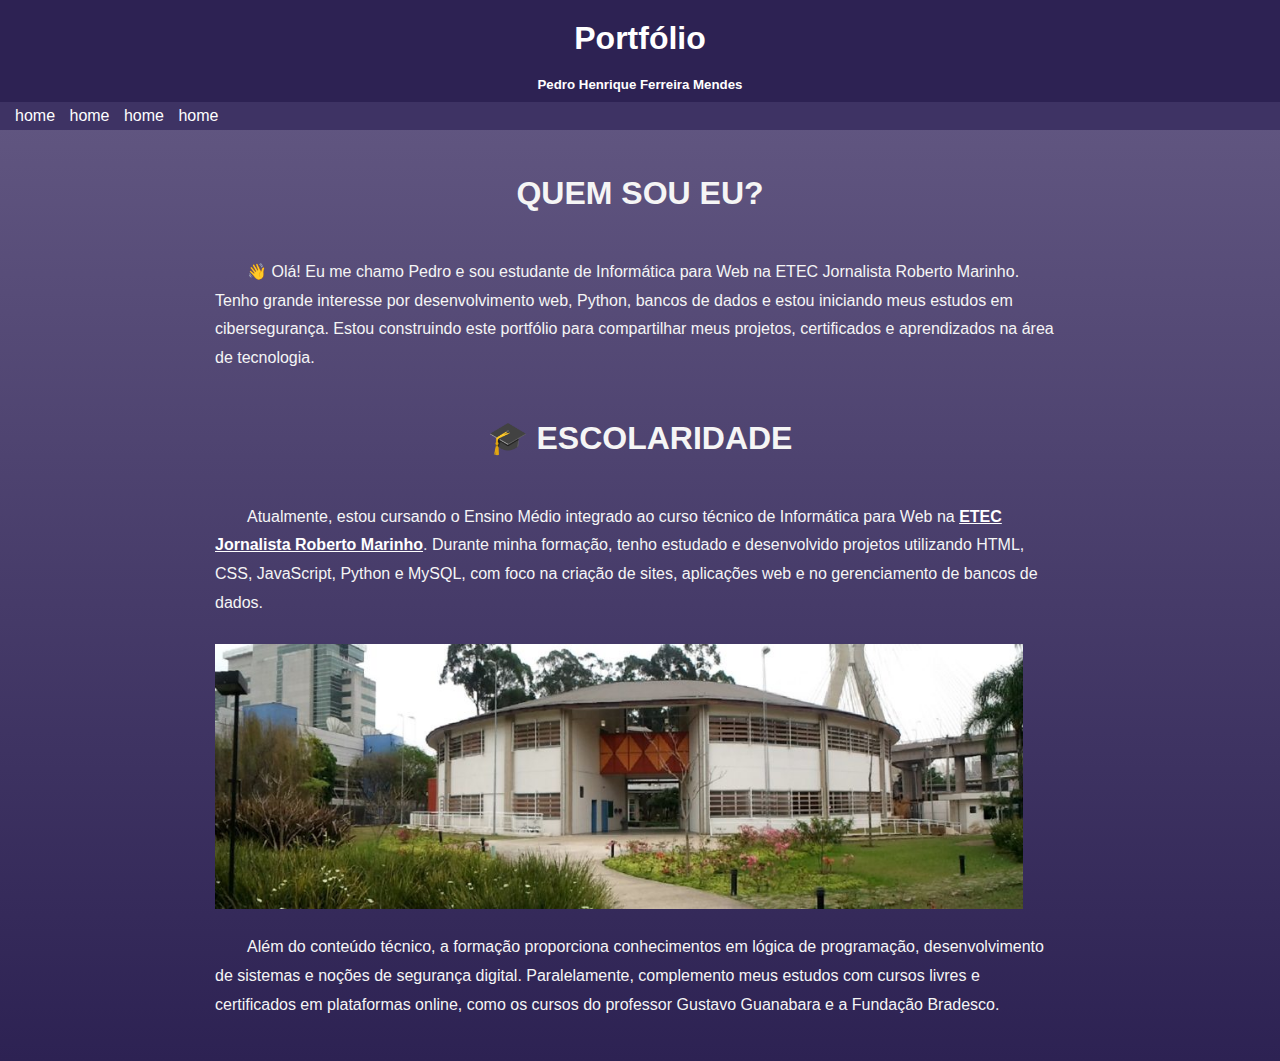
<file: index.html>
<!DOCTYPE html>
<html lang="pt-br">
<head>
    <meta charset="UTF-8">
    <meta name="viewport" content="width=device-width, initial-scale=1.0">
    <link rel="stylesheet" href="css/style.css">
    <title>Portfólio</title>
</head>
<body>
    <header>
        <h1>Portfólio</h1>
        <h5>Pedro Henrique Ferreira Mendes</h5>
    </header>
    <nav>
        <ul>
            <li><a href="#">home</a></li>
            <li><a href="#">home</a></li>
            <li><a href="#">home</a></li>
            <li><a href="#">home</a></li>
        </ul>
    </nav>

    <main>
        <h1>Quem sou eu?</h1>
        <p>👋 Olá! Eu me chamo Pedro e sou estudante de Informática para Web na ETEC Jornalista Roberto Marinho.
        Tenho grande interesse por desenvolvimento web, Python, bancos de dados e estou iniciando meus estudos em cibersegurança.
        Estou construindo este portfólio para compartilhar meus projetos, certificados e aprendizados na área de tecnologia.</p>

        <h1>🎓 Escolaridade</h1>
        <p>
            Atualmente, estou cursando o Ensino Médio integrado ao curso técnico de Informática para Web na <a href="https://etecjrm.cps.sp.gov.br/" target="_blank" rel="nopenner noreferrer">ETEC Jornalista Roberto Marinho</a>. Durante minha formação, tenho estudado e desenvolvido projetos utilizando HTML, CSS, JavaScript, Python e MySQL, com foco na criação de sites, aplicações web e no gerenciamento de bancos de dados.
        </p>
        <img src="image/escola.jpg" alt="">
        <p> 
            Além do conteúdo técnico, a formação proporciona conhecimentos em lógica de programação, desenvolvimento de sistemas e noções de segurança digital. Paralelamente, complemento meus estudos com cursos livres e certificados em plataformas online, como os cursos do professor Gustavo Guanabara e a Fundação Bradesco.
        </p>
        
    </main>
</body>
</html>
</file>
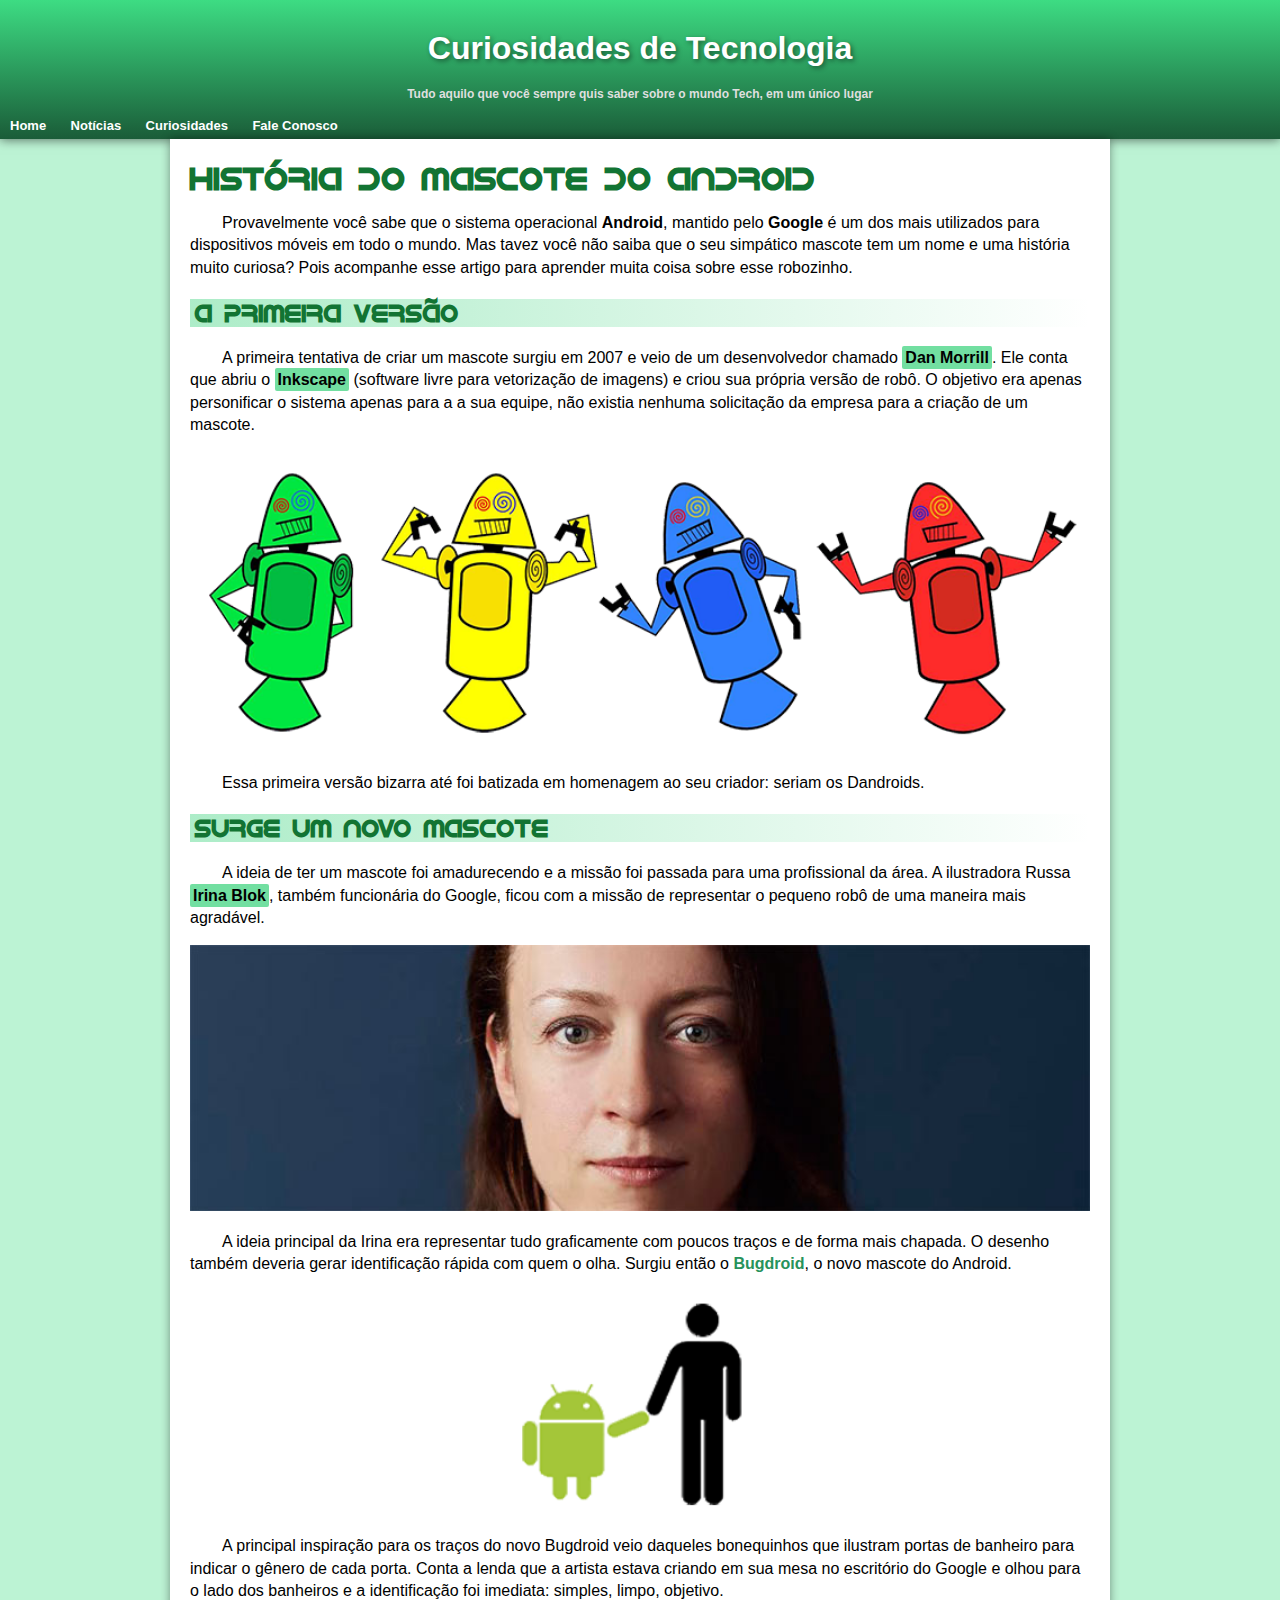
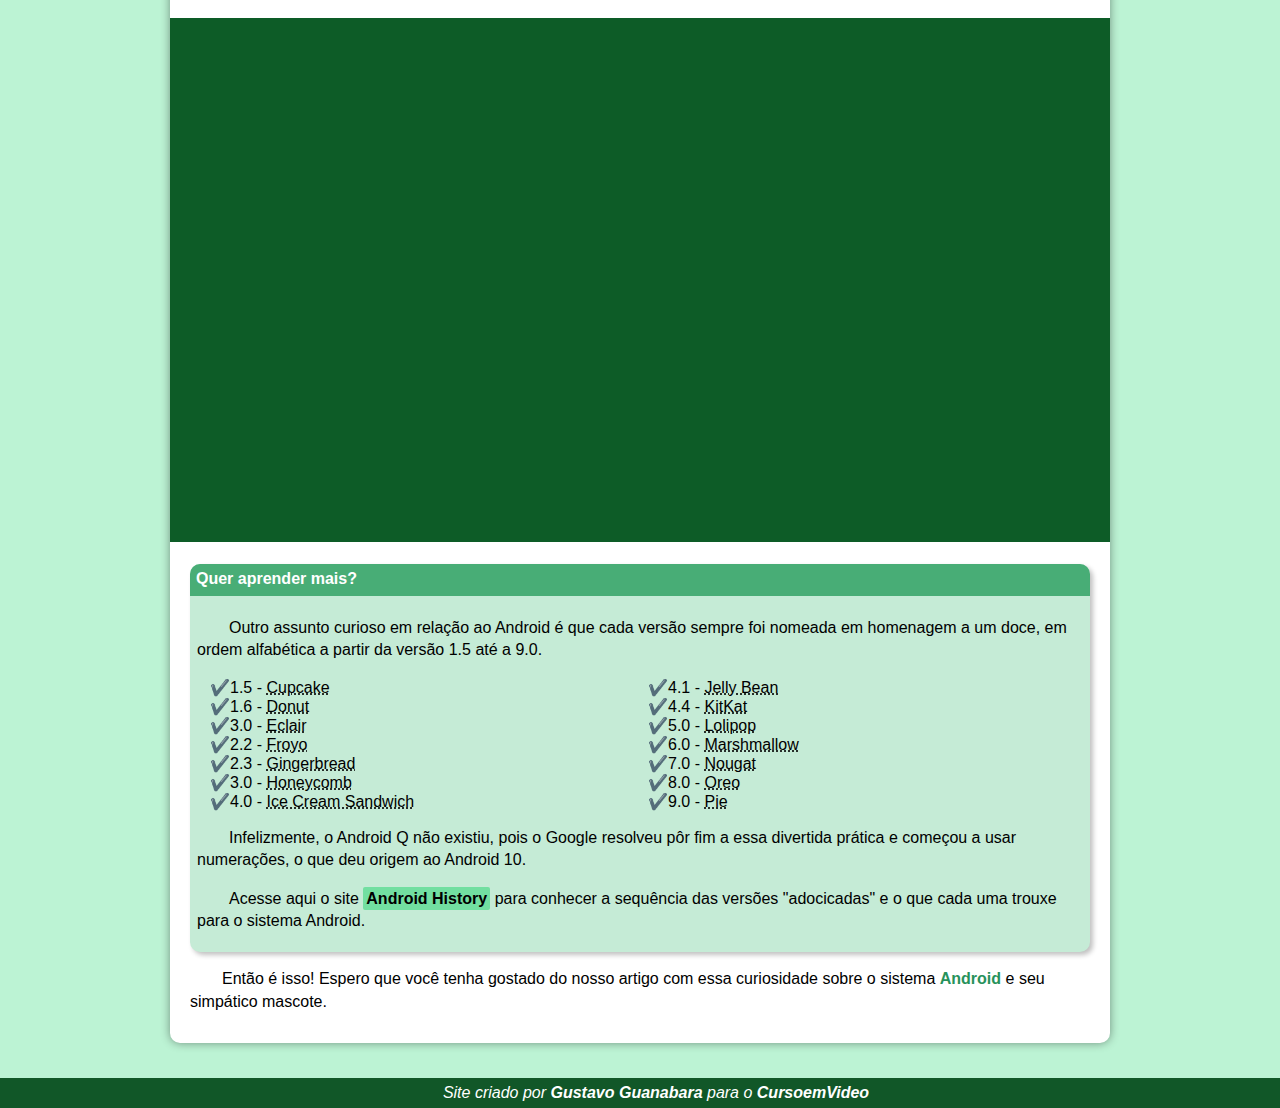
<file: projetos/Android/index.html>
<!DOCTYPE html>
<html lang="pt-br">
<head>
    <meta charset="UTF-8">
    <meta name="viewport" content="width=device-width, initial-scale=1.0">
    <link rel="shortcut icon" href="imagens/favicon.ico" type="image/x-icon">
    <link rel="stylesheet" href="css/css.css">
    <title>Android</title>
</head>
<body>
    <header class="cima">
        <h1>Curiosidades de Tecnologia</h1>
        <h5>Tudo aquilo que você sempre quis saber sobre o mundo Tech, em um único lugar</h5>
        <nav>
        <a href="#">Home</a>   
        <a href="#">Notícias</a>
        <a href="#">Curiosidades</a>
        <a href="#">Fale Conosco</a>
        </nav>
    </header>
        <main>
            <h1>História do Mascote do Android</h1>
            <p>Provavelmente você sabe que o sistema operacional <strong>Android</strong>, mantido pelo <strong>Google</strong> é um dos mais utilizados para dispositivos móveis em todo o mundo. Mas tavez você não saiba que o seu simpático mascote tem um nome e uma história muito curiosa? Pois acompanhe esse artigo para aprender muita coisa sobre esse robozinho.</p>    
            <h2>A primeira versão</h2>
            <p>A primeira tentativa de criar um mascote surgiu em 2007 e veio de um desenvolvedor chamado <a href="https://www.bing.com/ck/a?!&&p=b8b04e0c1208a885f79ed47137cc380658c5d5e5120e2e2e1191979ed630efe0JmltdHM9MTc0MjYwMTYwMA&ptn=3&ver=2&hsh=4&fclid=06c30a80-a930-683a-39f2-1ea4a8cb6949&psq=dan+morill&u=a1aHR0cHM6Ly9hbmRyb2lkY29tbXVuaXR5LmNvbS9kYW4tbW9ycmlsbC1zaG93cy11cy10aGUtYW5kcm9pZC1tYXNjb3QtdGhhdC1hbG1vc3Qtd2FzLTIwMTMwMTAzLw&ntb=1" target="_blank" rel="noopener noreferrer">Dan Morrill</a>. Ele conta que abriu o <a href="https://www.bing.com/ck/a?!&&p=acdc7e9a0db7d3e8e23750c48b480bdab068a6fa333009e06bbe39b531e4d1fdJmltdHM9MTc0MjYwMTYwMA&ptn=3&ver=2&hsh=4&fclid=06c30a80-a930-683a-39f2-1ea4a8cb6949&psq=inkscape&u=a1aHR0cHM6Ly9pbmtzY2FwZS5vcmcvcHQtYnIv&ntb=1" target="_blank" rel="noopener noreferrer">Inkscape</a> (software livre para vetorização de imagens) e criou sua própria versão de robô. O objetivo era apenas personificar o sistema apenas para a a sua equipe, não existia nenhuma solicitação da empresa para a criação de um mascote.</p>
            <picture>
                <source media="(max-width: 580px)" srcset="imagens/dan-droids-pq.png">
                <img src="imagens/dan-droids.png" alt="Dan Droids">
            </picture>
            <p>Essa primeira versão bizarra até foi batizada em homenagem ao seu criador: seriam os Dandroids.</p>
            <h2>Surge um novo mascote</h2>
            <p>A ideia de ter um mascote foi amadurecendo e a missão foi passada para uma profissional da área. A ilustradora Russa <a href="https://www.bing.com/ck/a?!&&p=9c68524d45761c5291b6c30480cfa6c4bca7cf14d627cccc2aea47bbc5d4e69bJmltdHM9MTc0MjYwMTYwMA&ptn=3&ver=2&hsh=4&fclid=06c30a80-a930-683a-39f2-1ea4a8cb6949&psq=irina+blok&u=a1aHR0cHM6Ly93d3cuaXJpbmFibG9rLmNvbS8&ntb=1" target="_blank" rel="noopener noreferrer">Irina Blok</a>, também funcionária do Google, ficou com a missão de representar o pequeno robô de uma maneira mais agradável.</p>
            <picture id="irina">
                <source media="(max-width: 550px)" srcset="imagens/irina-blok-pq.jpg">
                <img src="imagens/irina-blok.jpg" alt="Irian Blok">
            </picture>
            <p>A ideia principal da Irina era representar tudo graficamente com poucos traços e de forma mais chapada. O desenho também deveria gerar identificação rápida com quem o olha. Surgiu então o <strong class="destaque">Bugdroid</strong>, o novo mascote do Android.</p>
            <picture id="bugdroid">
                <img src="imagens/bugdroid.png" alt="Bugdroid">
            </picture>
            <p>A principal inspiração para os traços do novo Bugdroid veio daqueles bonequinhos que ilustram portas de banheiro para indicar o gênero de cada porta. Conta a lenda que a artista estava criando em sua mesa no escritório do Google e olhou para o lado dos banheiros e a identificação foi imediata: simples, limpo, objetivo.</p>
            <div class="video">
                <iframe width="560" height="315" src="https://www.youtube.com/embed/l2UDgpLz20M?si=8sjGHklIF-kYn7bu"  title="YouTube video player" frameborder="0" allow="accelerometer; autoplay; clipboard-write; encrypted-media; gyroscope; picture-in-picture; web-share" referrerpolicy="strict-origin-when-cross-origin" allowfullscreen></iframe>
            </div>
            <aside>
                <main class="de_baixo">
                    <header>
                        <h4>Quer aprender mais?</h4>
                    </header>
                        <p class="de_baixo">Outro assunto curioso em relação ao Android é que cada versão sempre foi nomeada em homenagem a um doce, em ordem alfabética a partir da versão 1.5 até a 9.0.</p>
                        <ul>
                                <li><a href="#">1.5 - <abbr title="Bolo de Copo">Cupcake</abbr></a>
                                <li><a href="#">1.6 - <abbr title="Rosquinha">Donut</abbr></a>
                                <li><a href="#">3.0 - <abbr title="Bomba">Eclair</abbr></a>
                                <li><a href="#">2.2 - <abbr title="Iorgute Congelado">Froyo</abbr></a>
                                <li><a href="#">2.3 - <abbr title="Biscoito de Gengibre">Gingerbread</abbr></a>
                                <li><a href="#">3.0 - <abbr title="Favo de Mel">Honeycomb</abbr></a>
                                <li><a href="#">4.0 - <abbr title="Sanduíche de Sorvete">Ice Cream Sandwich</abbr></a>
                                <li><a href="#">4.1 - <abbr title="Jujuba">Jelly Bean</abbr></a>
                                <li><a href="#">4.4 - <abbr title="">KitKat</abbr></a>
                                <li><a href="#">5.0 - <abbr title="Pirulito">Lolipop</abbr></a>
                                <li><a href="#">6.0 - <abbr title="">Marshmallow</abbr></a>
                                <li><a href="#">7.0 - <abbr title="Torrone">Nougat</abbr></a>
                                <li><a href="#">8.0 - <abbr title="">Oreo</abbr></a>
                                <li><a href="#">9.0 - <abbr title="Torta">Pie</abbr></a>
                        </ul>
                        <p class="de_baixo">Infelizmente, o Android Q não existiu, pois o Google resolveu pôr fim a essa divertida prática e começou a usar numerações, o que deu origem ao Android 10.</p>
                        <p class="de_baixo2">Acesse aqui o site <a href="https://www.android.com/intl/en_uk/history/#/donut" target="_blank" rel="noopener noreferrer">Android History</a> para conhecer a sequência das versões "adocicadas" e o que cada uma trouxe para o sistema Android.</p>
                </main>
                        <p id="ultimo">Então é isso! Espero que você tenha gostado do nosso artigo com essa curiosidade sobre o sistema <strong class="destaque">Android</strong> e seu simpático mascote.</p>
            </aside>

        </main>
    <footer>
        <p><em>Site criado por <strong>Gustavo Guanabara</strong> para o <strong>CursoemVideo</strong></em></p>
    </footer>
</body>
</html>
</file>
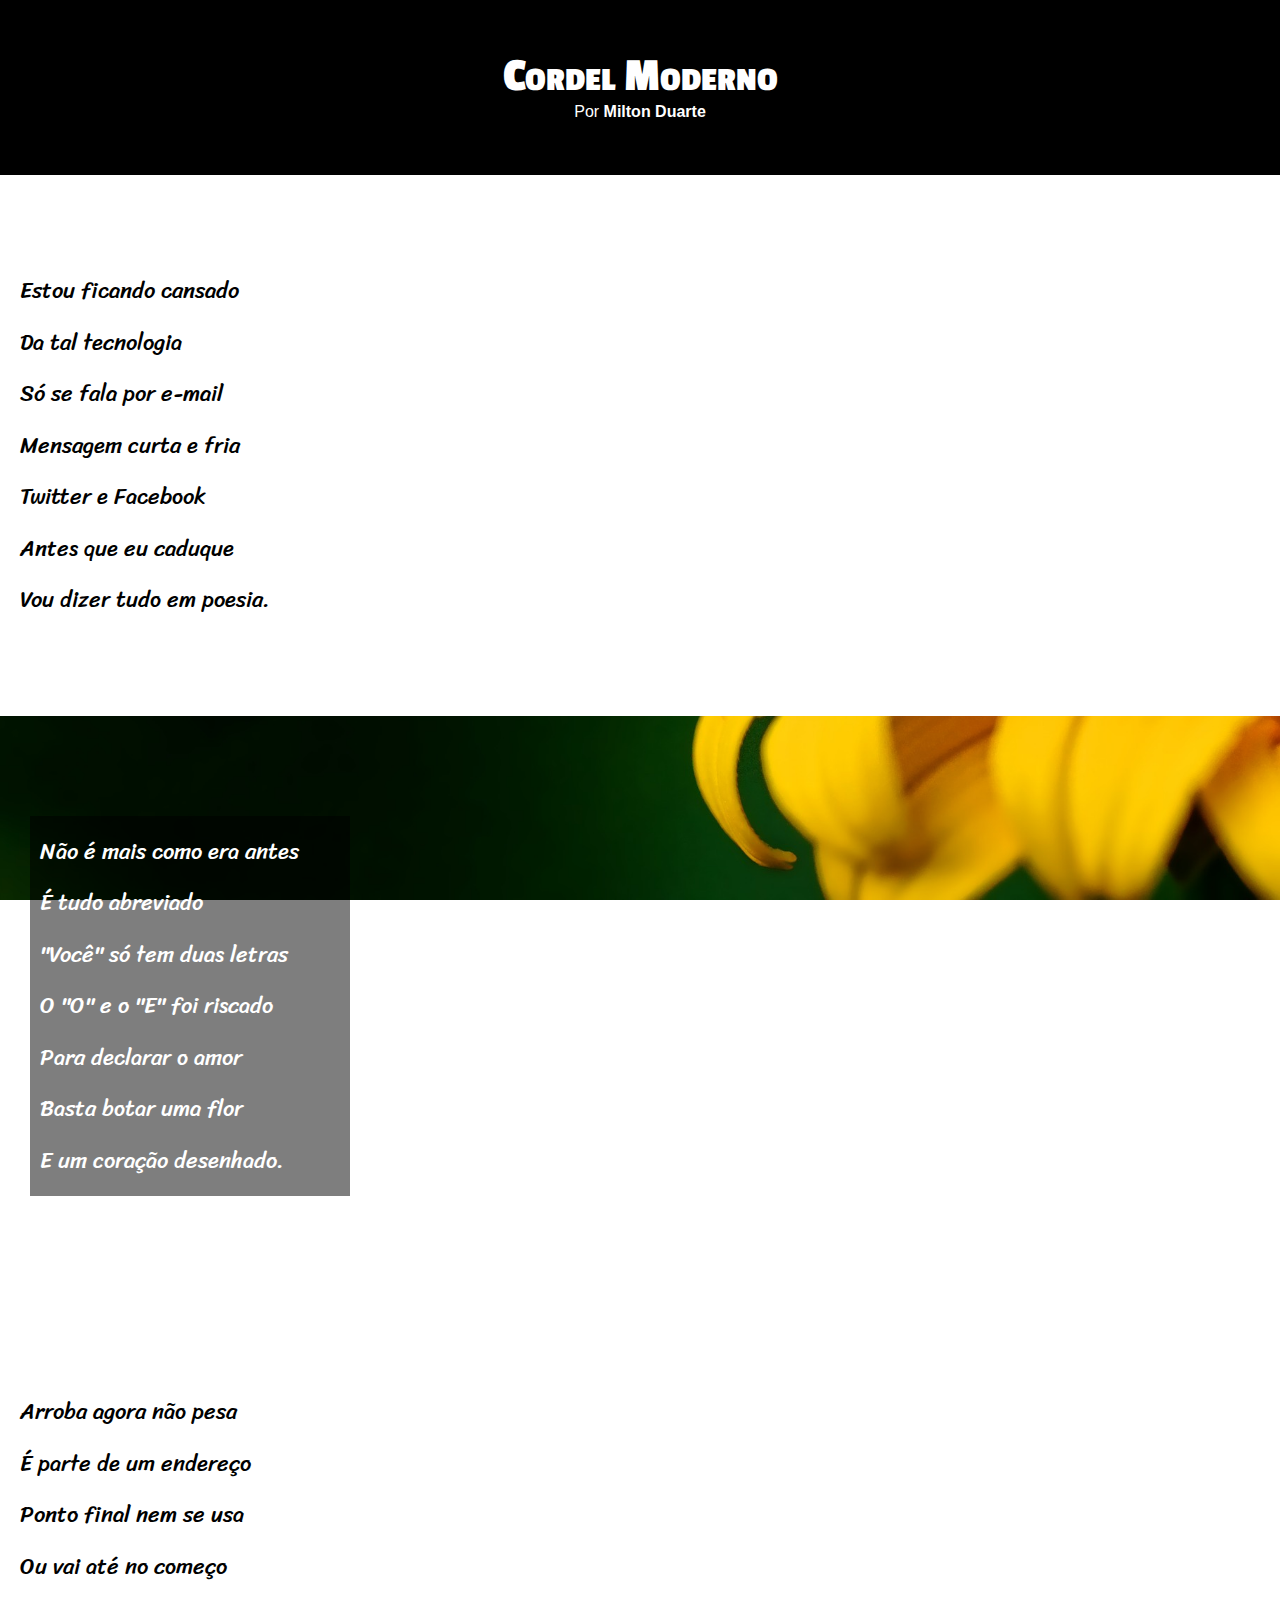
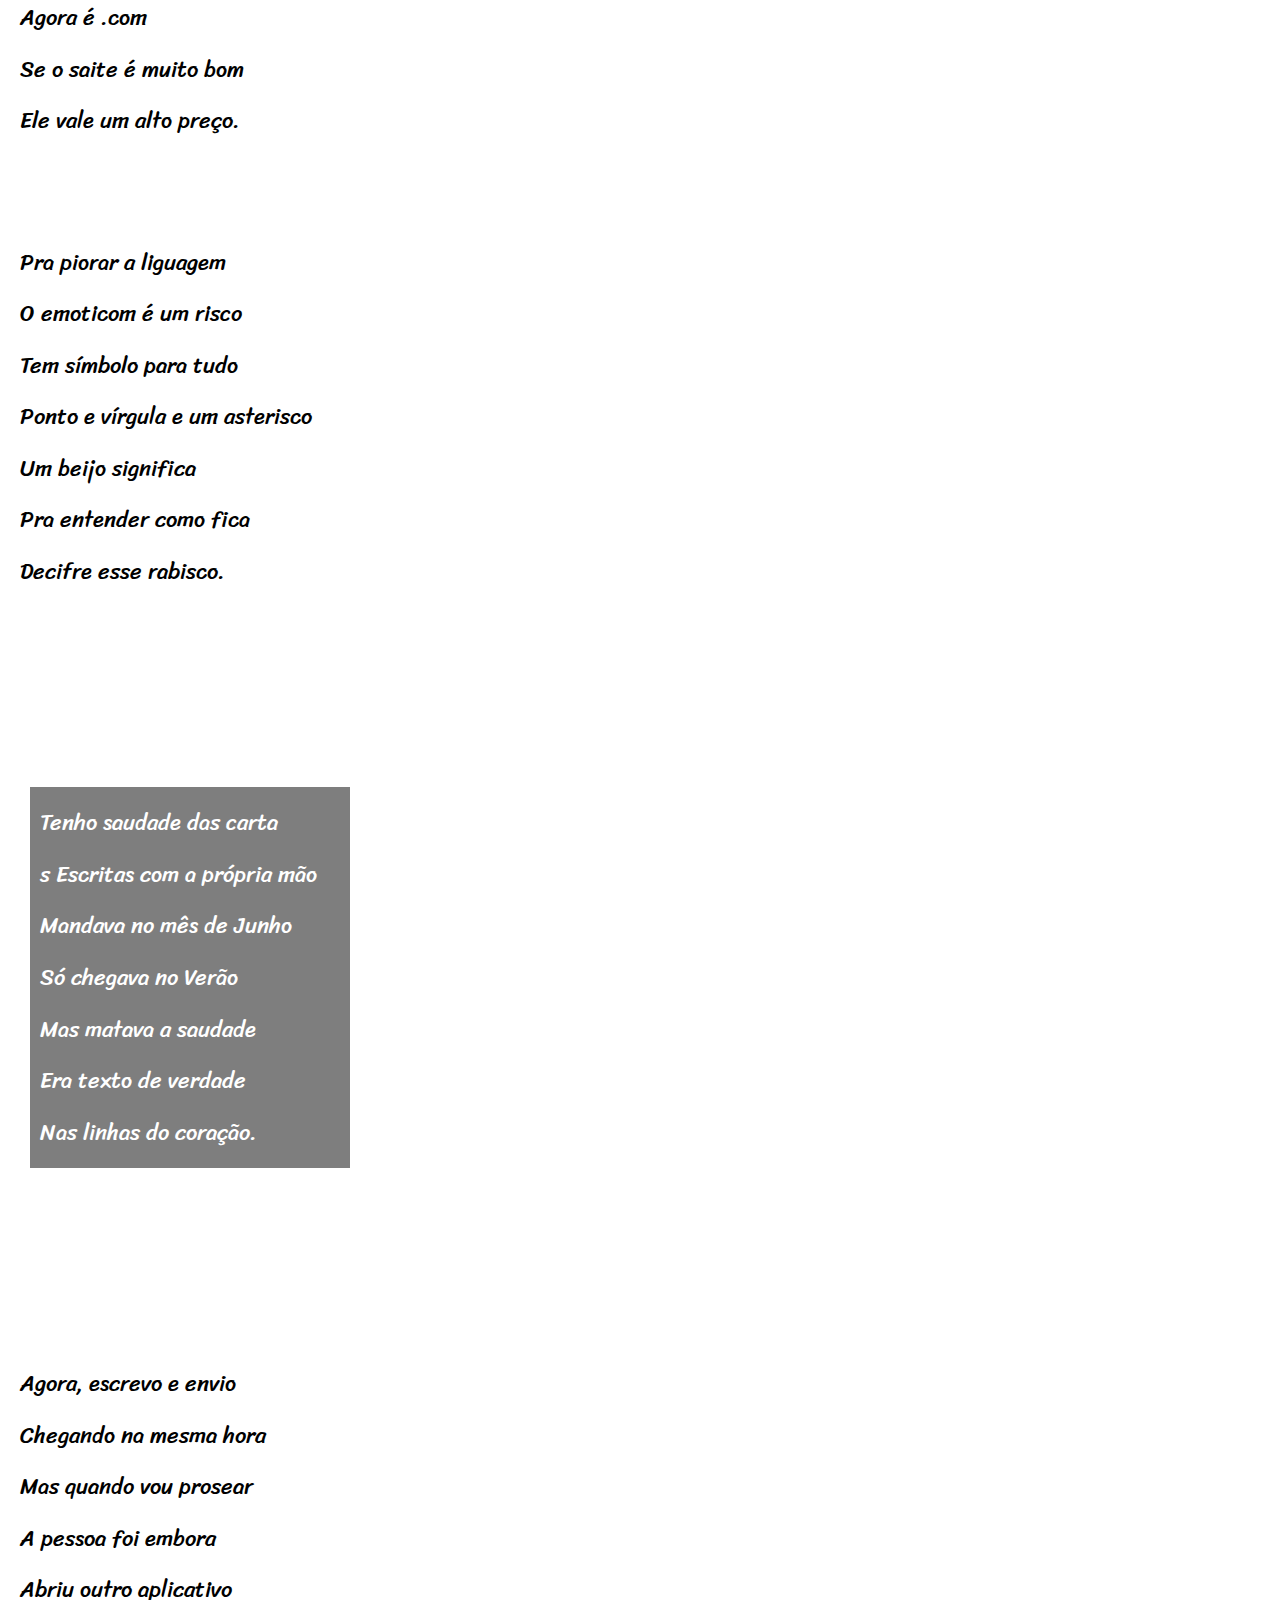
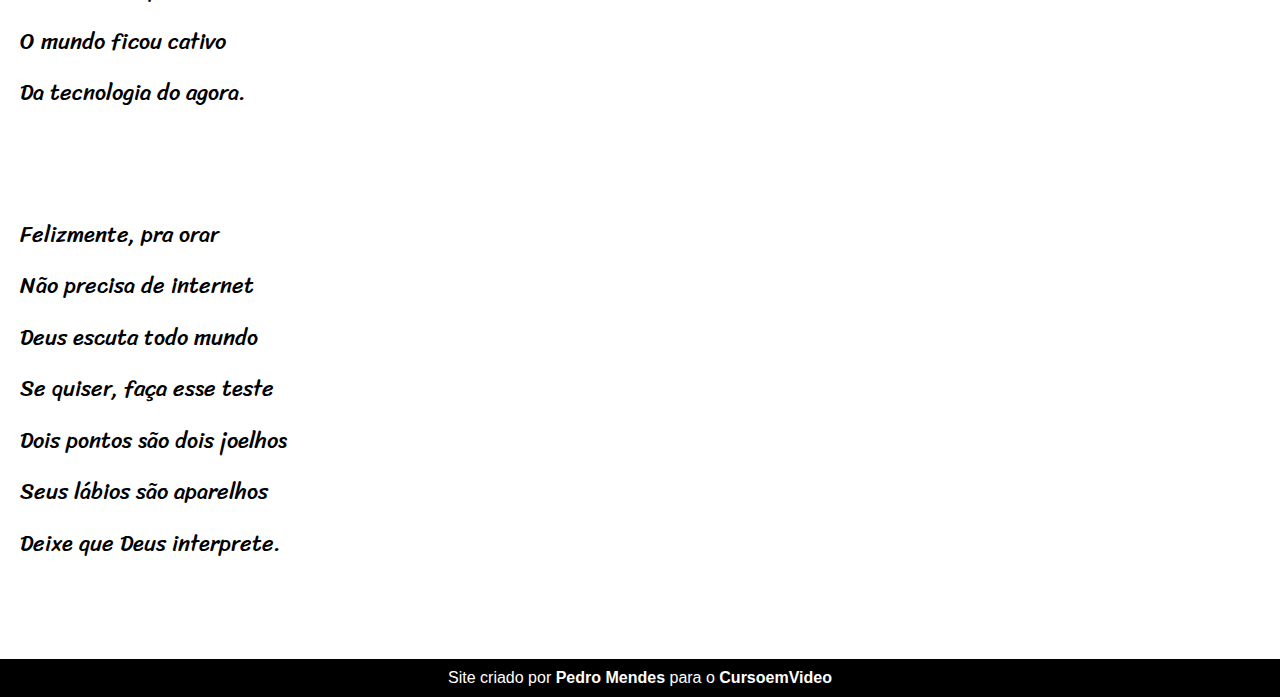
<file: projetos/projetoCordel/index.html>
<!DOCTYPE html>
<html lang="pt-br">
<head>
    <meta charset="UTF-8">
    <meta name="viewport" content="width=device-width, initial-scale=1.0">
    <link rel="stylesheet" href="css/style.css">
    <title>Cordel</title>
</head>
<body>
    <header>
            <h1>Cordel Moderno</h1>
            <h5>Por <a href="https://www.recantodasletras.com.br/poesias/3186743" target="_blank" rel=" noopener noreferrer">Milton Duarte</a></h5>
    </header>

    <main>
        <p>
            Estou ficando cansado <br>
            Da tal tecnologia <br>
            Só se fala por e-mail <br>
            Mensagem curta e fria <br>
            Twitter e Facebook <br>
            Antes que eu caduque <br>
            Vou dizer tudo em poesia. 
        </p>
        <section class="imagefundo" id="flor">  
            <p>
                Não é mais como era antes <br>
                É tudo abreviado <br>
                "Você" só tem duas letras <br>
                O "O" e o "E" foi riscado <br>
                Para declarar o amor <br>
                Basta botar uma flor <br>
                E um coração desenhado. 
            </p>
        </section>

        <p>
            Arroba agora não pesa <br>
            É parte de um endereço <br>
            Ponto final nem se usa <br>
            Ou vai até no começo <br>
            Agora é .com <br>
            Se o saite é muito bom <br>
            Ele vale um alto preço. 
        </p>
        <p>
            Pra piorar a liguagem <br>
            O emoticom é um risco <br>
            Tem símbolo para tudo <br>
            Ponto e vírgula e um asterisco <br>
            Um beijo significa <br>
            Pra entender como fica <br>
            Decifre esse rabisco. 
        </p>
        <section class="imagefundo" id="carta">
            <p>
                Tenho saudade das carta <br>s
                Escritas com a própria mão <br>
                Mandava no mês de Junho <br>
                Só chegava no Verão <br>
                Mas matava a saudade <br>
                Era texto de verdade <br>
                Nas linhas do coração. 
            </p>
        </section>
        <p>
            Agora, escrevo e envio <br>           
            Chegando na mesma hora <br>
            Mas quando vou prosear <br>
            A pessoa foi embora <br>
            Abriu outro aplicativo <br>            
            O mundo ficou cativo <br>            
            Da tecnologia do agora. 
        </p>
        <p>
            Felizmente, pra orar <br>
            Não precisa de internet <br>
            Deus escuta todo mundo <br>
            Se quiser, faça esse teste <br>
            Dois pontos são dois joelhos <br>
            Seus lábios são aparelhos <br>
            Deixe que Deus interprete. 
        </p>
    </main>

    <footer>
        <p>Site criado por <a href="#">Pedro Mendes</a> para o <a href="#">CursoemVideo</a></p>
    </footer>
</body>
</html>
</file>
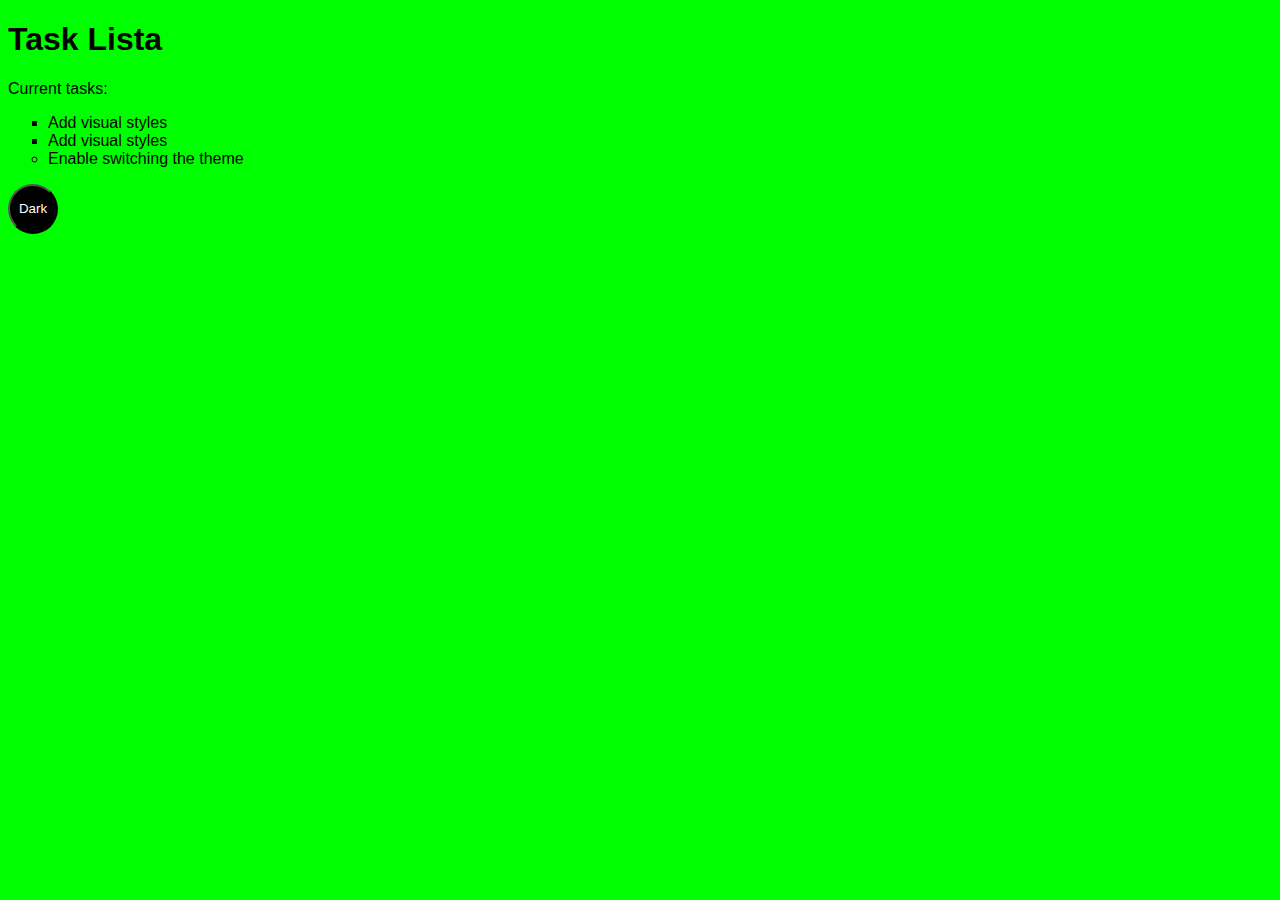
<file: projetos/site-simples/index.html>
<!DOCTYPE html>
<html lang="en">
<head>
    <meta charset="UTF-8">
    <meta name="viewport" content="width=device-width, initial-scale=1.0">
    <link rel="stylesheet" href="main.css">
    <title>Simples Website</title>
</head>
<body class="light-theme">
    <h1>Task Lista</h1>
    <p id="msg">Current tasks:</p>
    <ul>
        <li class="list">Add visual styles</li>
        <li class="list">Add visual styles</li>
        <li>Enable switching the theme</li>
    </ul>
    <div>
        <button class="btn">Dark</button>
    </div>

        <script src="app.js"></script>
        <noscript>You need to enable JavaScript to view the full site.</noscript>
</body>
</html>
</file>
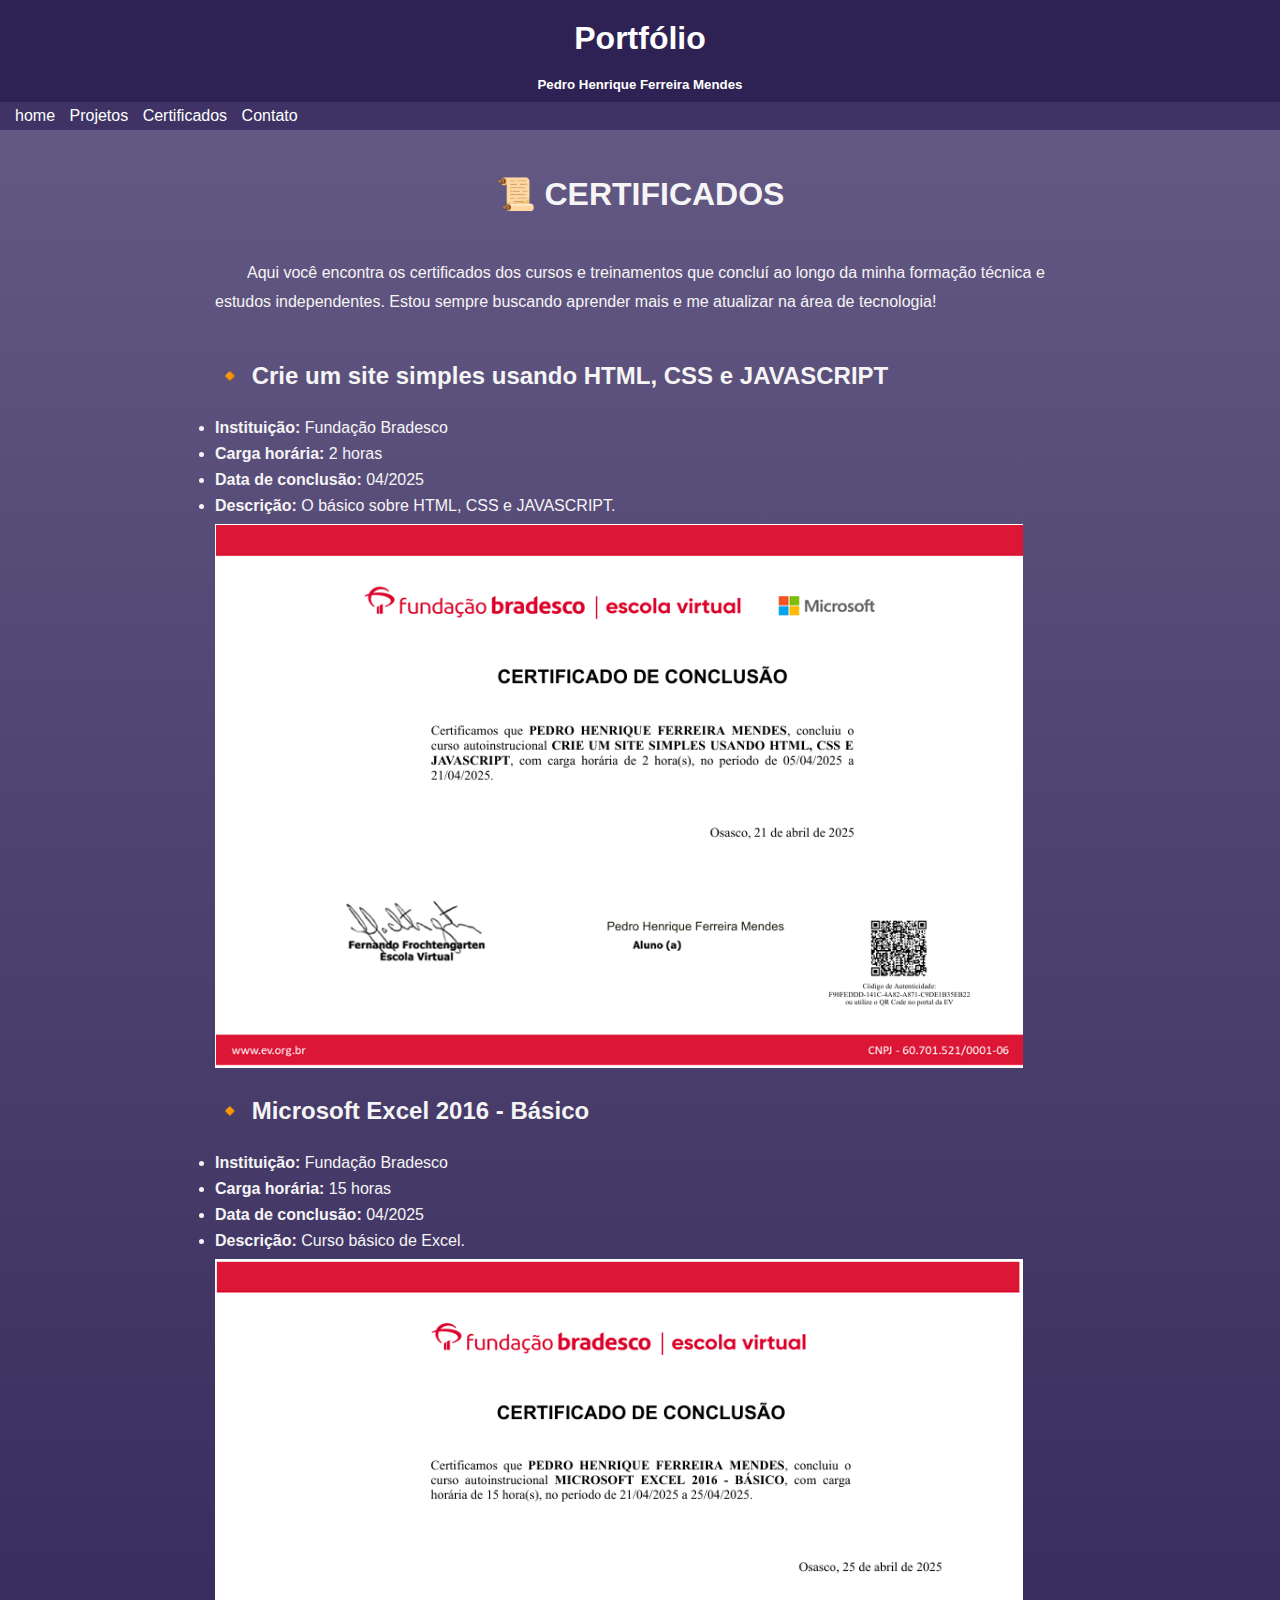
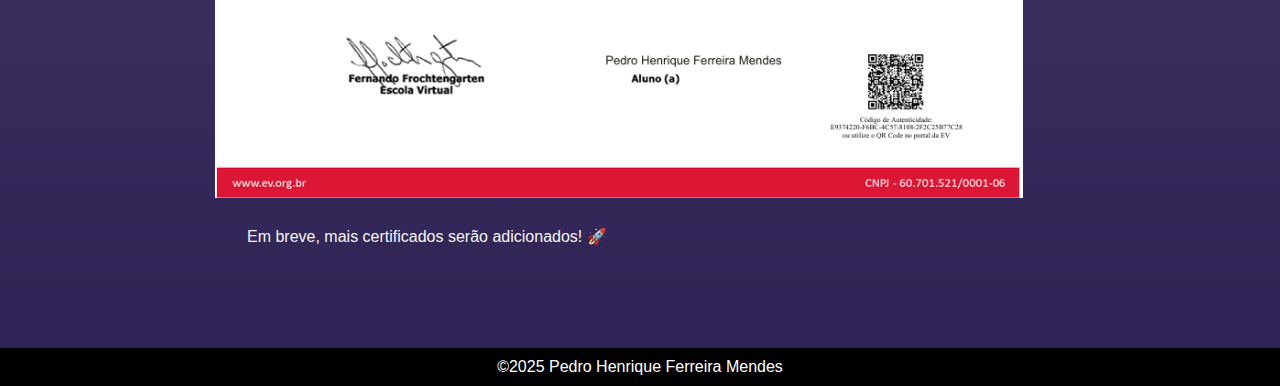
<file: certificados.html>
<!DOCTYPE html>
<html lang="pt-br">
<head>
    <meta charset="UTF-8">
    <meta name="viewport" content="width=device-width, initial-scale=1.0">
    <link rel="stylesheet" href="css/style.css">
    <title>Portfólio</title>
</head>
<body>
    <header>
        <h1>Portfólio</h1>
        <h5>Pedro Henrique Ferreira Mendes</h5>
    </header>
    <nav>
        <ul>
            <li><a href="index.html">home</a></li>
            <li><a href="projetos.html">Projetos</a></li>
            <li><a href="certificados.html">Certificados</a></li>
            <li><a href="contatos.html">Contato</a></li>
        </ul>
    </nav>

    <main>
        <h1>📜 Certificados</h1>
        <p>Aqui você encontra os certificados dos cursos e treinamentos que concluí ao longo da minha formação técnica e estudos independentes. Estou sempre buscando aprender mais e me atualizar na área de tecnologia!</p>

        <h2>🔸 Crie um site simples usando HTML, CSS e JAVASCRIPT</h2>
        <ul>
            <li><strong>Instituição:</strong> Fundação Bradesco</li>
            <li><strong>Carga horária:</strong> 2 horas</li>
            <li><strong>Data de conclusão:</strong> 04/2025</li>
            <li><strong>Descrição:</strong> O básico sobre HTML, CSS e JAVASCRIPT.</li>
        </ul>
        <img src="image/certificados/sitesimples.png" alt="Certificado Site Simples">
        
        <h2>🔸 Microsoft Excel 2016 - Básico</h2>
        <ul>
            <li><strong>Instituição:</strong> Fundação Bradesco</li>
            <li><strong>Carga horária:</strong> 15 horas</li>
            <li><strong>Data de conclusão:</strong> 04/2025</li>
            <li><strong>Descrição:</strong> Curso básico de Excel.</li>
        </ul>
        <img src="image/certificados/excelbásico.png" alt="Certificado Excel Básico">

        <p>Em breve, mais certificados serão adicionados! 🚀</p>

    </main>

    <footer><p>&copy;2025 Pedro Henrique Ferreira Mendes</p></footer>
</body>
</html>
</file>
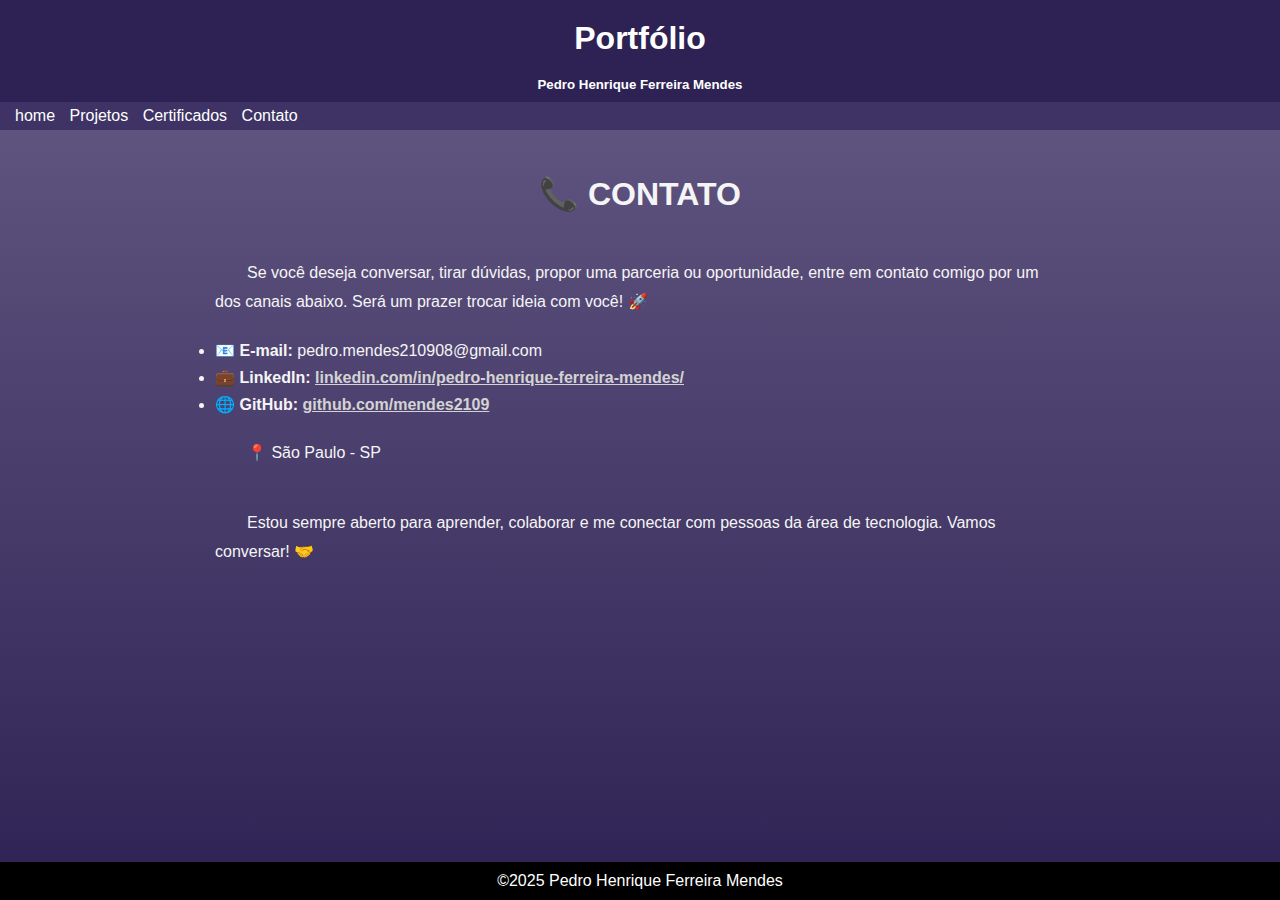
<file: contatos.html>
<!DOCTYPE html>
<html lang="pt-br">
<head>
    <meta charset="UTF-8">
    <meta name="viewport" content="width=device-width, initial-scale=1.0">
    <link rel="stylesheet" href="css/style.css">
    <link rel="shortcut icon" href="image/favicon.ico" type="image/x-icon">
    <title>Portfólio</title>
</head>
<body>
    <header>
        <h1>Portfólio</h1>
        <h5>Pedro Henrique Ferreira Mendes</h5>
    </header>
    <nav>
        <ul>
            <li><a href="index.html">home</a></li>
            <li><a href="projetos.html">Projetos</a></li>
            <li><a href="certificados.html">Certificados</a></li>
            <li><a href="contatos.html">Contato</a></li>
        </ul>
    </nav>

    <main>
        <h1>📞 Contato</h1>

        <p>Se você deseja conversar, tirar dúvidas, propor uma parceria ou oportunidade, entre em contato comigo por um dos canais abaixo. Será um prazer trocar ideia com você! 🚀</p>


        <ul>
            <li>📧 <strong>E-mail:</strong> pedro.mendes210908@gmail.com</li>
            <li>💼 <strong>LinkedIn:</strong> <a href="https://www.linkedin.com/in/pedro-henrique-ferreira-mendes-9b16a4350/" target="_blank" rel="nopenner noreferrer">linkedin.com/in/pedro-henrique-ferreira-mendes/</a></li>
            <li>🌐 <strong>GitHub:</strong> <a href="https://github.com/mendes2109" target="_blank" rel="nopenner noreferrer">github.com/mendes2109</a></li>
        </ul>
        <p>📍 São Paulo - SP</p>
        
        <p>Estou sempre aberto para aprender, colaborar e me conectar com pessoas da área de tecnologia. Vamos conversar! 🤝</p>

    </main>

    <footer><p>&copy;2025 Pedro Henrique Ferreira Mendes</p></footer>
</body>
</html>
</file>
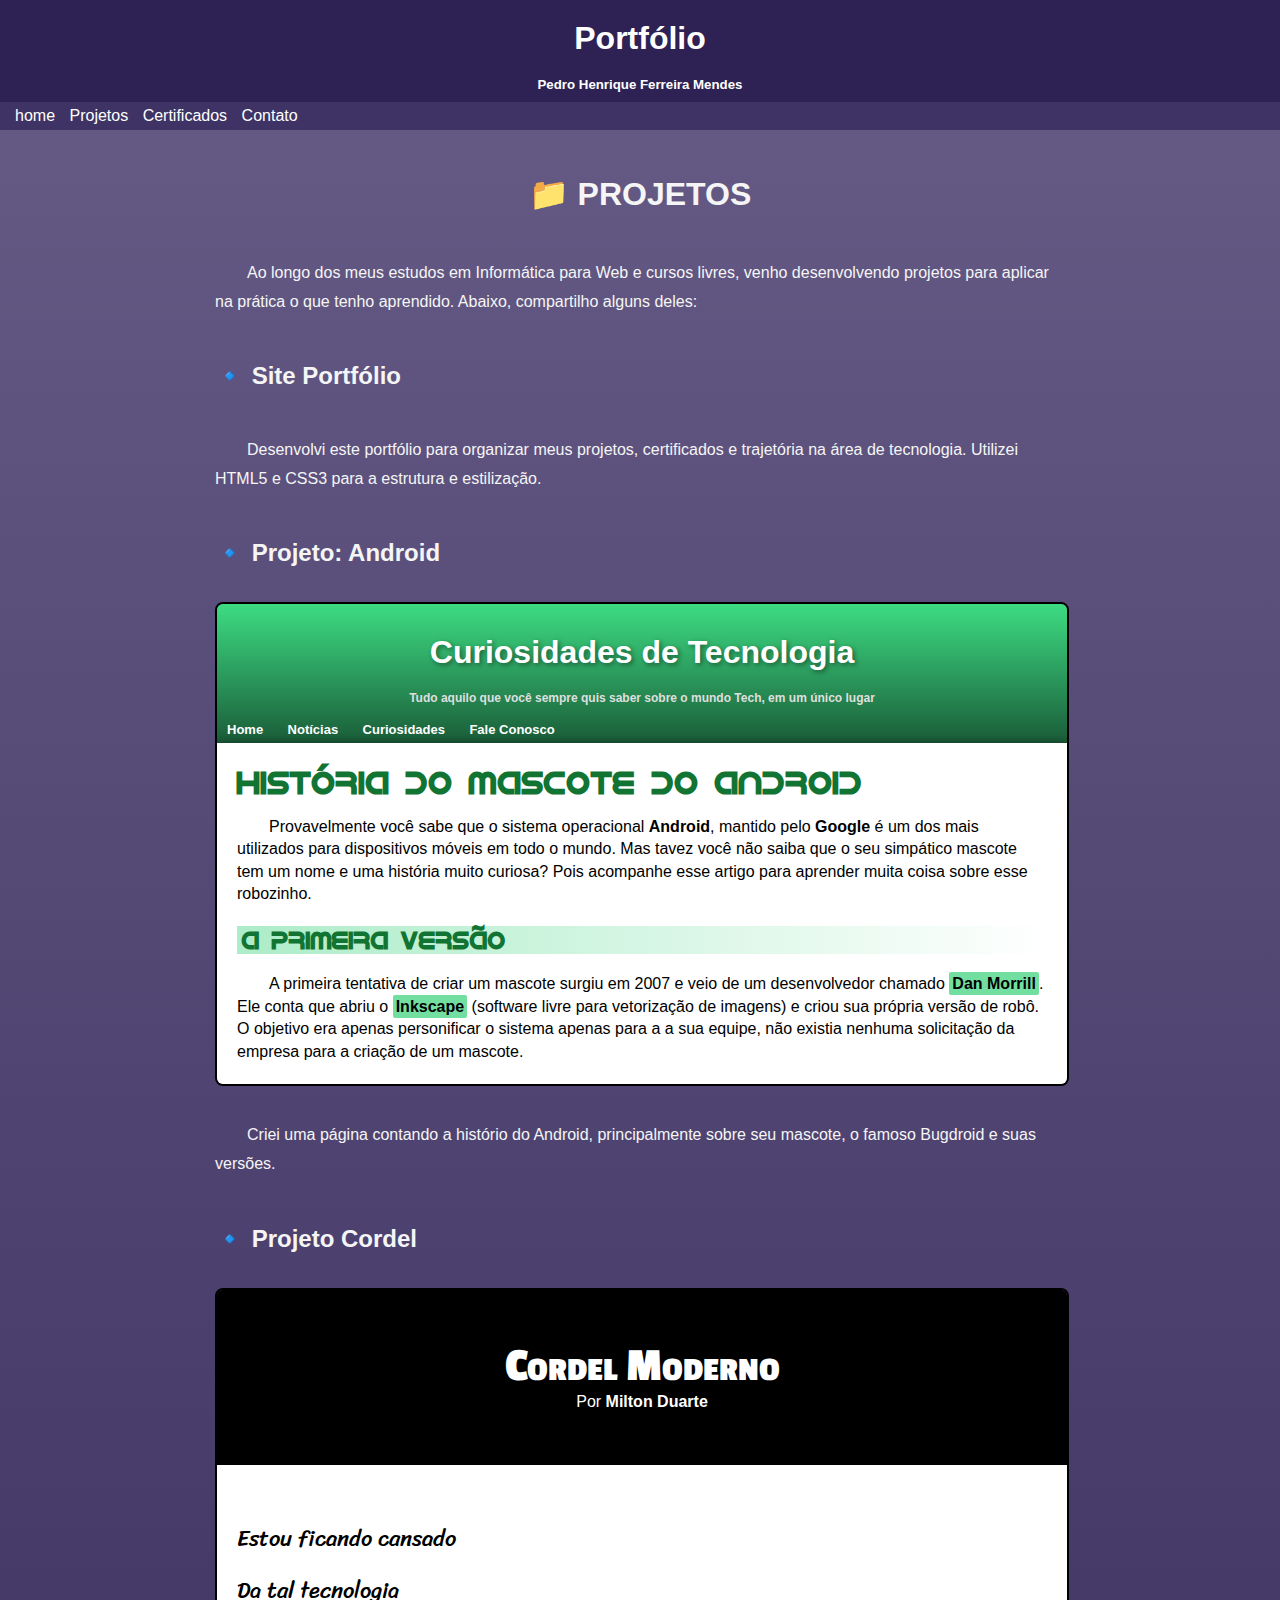
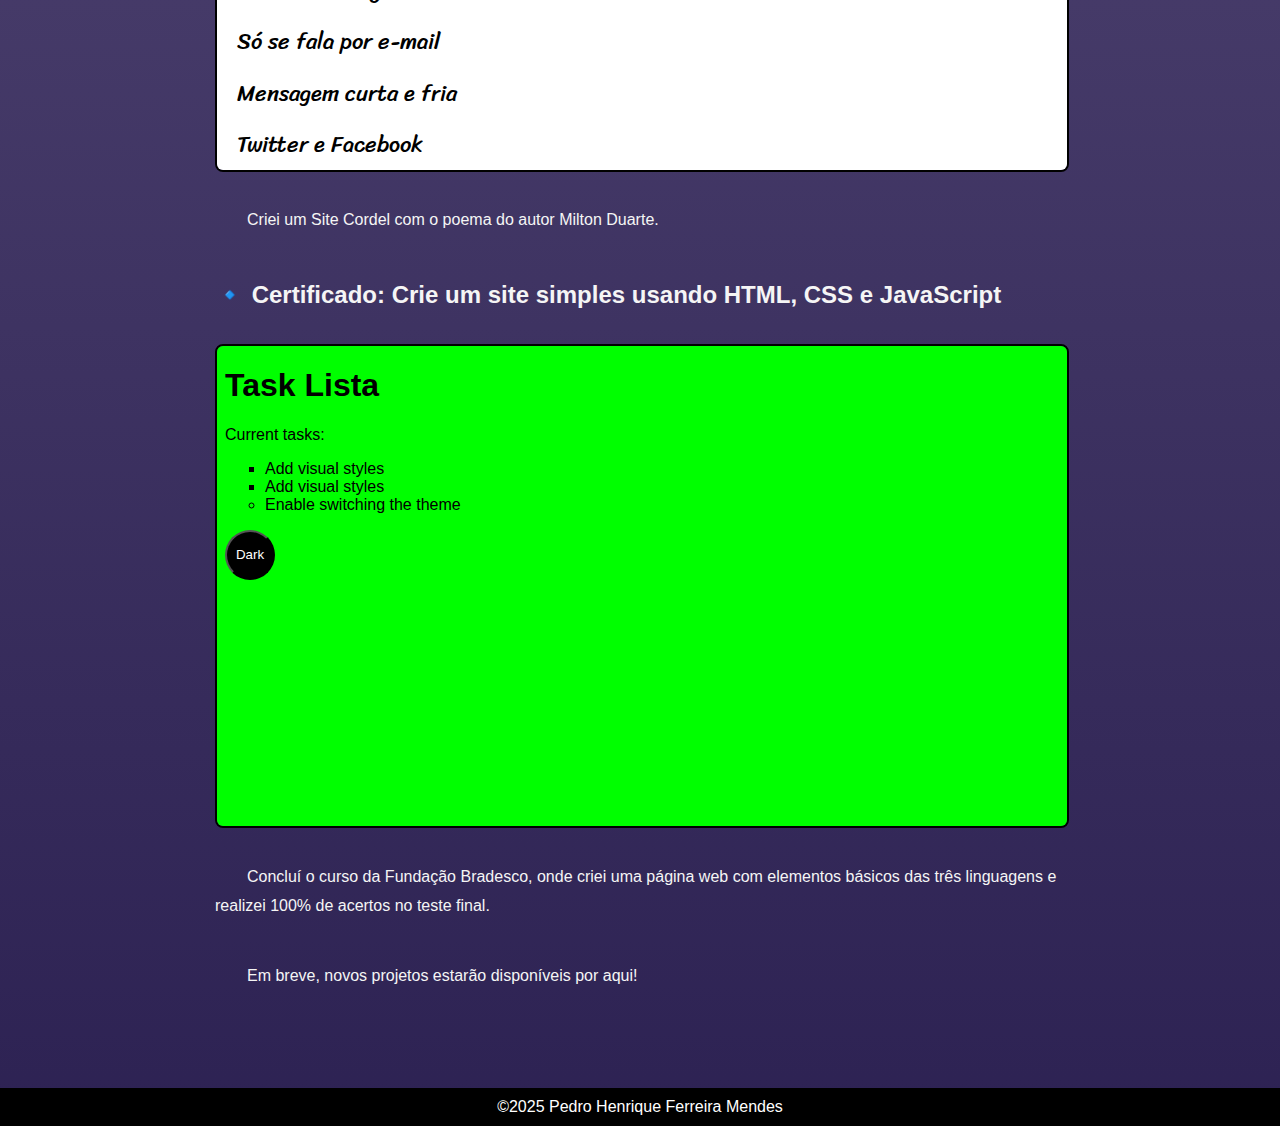
<file: projetos.html>
<!DOCTYPE html>
<html lang="pt-br">
<head>
    <meta charset="UTF-8">
    <meta name="viewport" content="width=device-width, initial-scale=1.0">
    <link rel="stylesheet" href="css/style.css">
    <link rel="shortcut icon" href="image/favicon.ico" type="image/x-icon">
    <title>Portfólio</title>
</head>
<body>
    <header>
        <h1>Portfólio</h1>
        <h5>Pedro Henrique Ferreira Mendes</h5>
    </header>
    <nav>
        <ul>
            <li><a href="index.html">home</a></li>
            <li><a href="projetos.html">Projetos</a></li>
            <li><a href="certificados.html">Certificados</a></li>
            <li><a href="contatos.html">Contato</a></li>
        </ul>
    </nav>

    <main>
        <h1>📁 Projetos</h1>

        <p>Ao longo dos meus estudos em Informática para Web e cursos livres, venho desenvolvendo projetos para aplicar na prática o que tenho aprendido. Abaixo, compartilho alguns deles:</p>

        <h2>🔹 Site Portfólio</h2>
        <p>Desenvolvi este portfólio para organizar meus projetos, certificados e trajetória na área de tecnologia. Utilizei HTML5 e CSS3 para a estrutura e estilização.</p>

        <h2>🔹 Projeto: Android</h2>
        <iframe src="projetos/Android/index.html">Seu navegador não é compatível com Iframes... Mas você pode acessar aqui: <a href="projetos/Android/">Android</a></iframe>
        <p>Criei uma página contando a histório do Android, principalmente sobre seu mascote, o famoso Bugdroid e suas versões.</p>

        <h2>🔹 Projeto Cordel</h2>
        <iframe src="projetos/projetoCordel/">Seu navegador não é compatível com Iframes... Mas você pode acessar aqui: <a href="projetos/projetoCordel/">Cordel</a></iframe>
        <p>Criei um Site Cordel com o poema do autor Milton Duarte.</p>

        <h2>🔹 Certificado: Crie um site simples usando HTML, CSS e JavaScript</h2>
        <iframe src="projetos/site-simples/index.html">Seu navegador não é compatível com Iframes... Mas você pode acessar aqui: <a href="projetos/site-simples/">Site Simples</a></iframe>
        <p>Concluí o curso da Fundação Bradesco, onde criei uma página web com elementos básicos das três linguagens e realizei 100% de acertos no teste final.</p>

        <p>Em breve, novos projetos estarão disponíveis por aqui!</p>        
    </main>
    <footer><p>&copy;2025 Pedro Henrique Ferreira Mendes</p></footer>
</body>
</html>
</file>
<file: css/style.css>
*{
    margin: 0;
    padding: 0;
    font-family: Arial, Helvetica, sans-serif
}
:root{
    --cor01: #2d2253; 
    --cor02: #3e3364;
    --cor03: #4b4364;
    --cor04: #675c86;
}

body{
    display: flex;
    flex-direction: column;
    min-height: 100vh;
    background-image: linear-gradient(to bottom, var(--cor04), var(--cor01));
}

/* Cabeçalho e barra de navegação */
header{
    background-color: var(--cor01);
    text-align: center;
    color: white;
}

header > h1{
    padding: 20px;
    /* font-variant: ; */
    /* text-transform: uppercase; */
}
header > h5{
    padding-bottom: 10px;
}

nav{
    background-color: var(--cor02);
    padding: 5px 10px;
}

nav > ul > li{
    display: inline;
    padding: 1px 0;
}
nav > ul > li > a{
    text-decoration: none;
    color: white;
    padding: 5px;
}
nav > ul > li > a:hover{
    text-decoration: underline;
    color: #8b7cb8;
    background-color: var(--cor01);
    border-radius: 3px;
    transition: .3s;
}

/* Conteúdo do site - Main */
main{
    margin: auto;
    flex: 1;
    padding: 20px;
    max-width: 850px;
    color: rgb(245, 245, 245);
}

main > h1{
    padding: 25px 0;
    text-align: center;
    text-transform: uppercase;
}
main > h2{
    padding: 25px 0;
}

main > ul > li{
    padding: 4px 0;
}

/* Links no Main */
main > p{
    line-height: 1.8em;
    text-indent: 2em;
    padding: 1.3em 0;
}

main > p > a{
    color: white;
    font-weight: bolder;
}

main > address > a{
    color: white;
    font-weight: bold;
    text-decoration: none;
    transition: 0.5s;
}
main > address > a:hover{
    font-size: 1.1em;
}

main > ul > li > a{
    color: lightgray;
    font-weight: bold;
    
}

/* Imagens */
img{
    width: 95%;
    margin-top: 5px;
}
img#escola{
    width: 95%;
    border: 1px solid black;
    border-radius: 8px;
    margin: 20px 0;
}

/* Iframes */
iframe{
    width: 100%;
    height: 30em;
    margin: 10px 0;
    border: 2px solid black;
    border-radius: 8px;
}

/* Rodapé */
footer{
    margin-top: auto;
    background-color: black;
    color: white;
    text-align: center;
    padding: 10px;
    margin-top: 56px;
}
</file>
<file: projetos/Android/css/css.css>
@charset "UTF-8";
@font-face {
    font-family: 'robo';
    src: url('../fontes/IDroid.otf') format('opentype');
}

:root{
    --fonte-padrao: Arial, Verdana, Helvetica, sans-serif;
    --fonte-destaque: "Bebas Neue", sans-serif;
    --fonte-android: 'Android', cursive;
}

body{
    font-family: Arial, Helvetica, sans-serif;
    background-color: #bcf3d4;
    margin: 0;
}
p{
    text-indent: 2em;
}

header.cima{
    background-image: linear-gradient(to bottom, #3DDC83, #1A5C38);
    text-align: center;
    color: white;
    box-shadow: 0 1px 10px rgba(0, 0, 0, 0.534);
    margin: 0;
}
header > h1{
    padding: 30px 0 20px 0;
    margin: 0;
    font-family:var(--fonte-destaque);
    text-shadow: 2px 2px 5px rgba(0, 0, 0, 0.452);
}
header > h5{
    max-width: 530px;
    font-size: 0.75em;
    margin: auto;
    padding: 0 10px 0 10px;
    color: rgb(223, 223, 223);
}

nav{
    text-align: left;
    padding: 5px 0;
    margin-top: 10px;
}
nav > a{
    text-decoration: none;
    color: white;
    font-weight: bolder;
    font-size: small;
    padding: 0 10px;
    transition-duration: .4s;
}
nav > a:hover{
    background-color: #2A9F62;
    color: #106B2F;
    border-radius: 3px;
    padding: 5px;
    margin: 0 5px;
}

main{
    background-color: white;
    min-width: 320px;
    max-width: 900px;
    padding: 0 20px;
    margin: auto;
    box-shadow: 0 0 10px rgba(0, 0, 0, 0.404);
    border-radius: 0 0 10px 10px;
}
main p{
    line-height: 1.4em;
}

img{
    width: 100%;
}
picture#bugdroid > img{
    max-width: 350px;
    display: block;
    margin: auto;
}

p > a{
    text-decoration: none;
    color: black;
    font-weight: 600;
    background-color: #72dfa1;
    padding: 3px;
    border-radius: 2px;
}
p > a:hover{
    text-decoration: underline;
}
strong.destaque{
    color: #27925b;
}
main > h1{
    color: #127433;
    padding: 20px 0 0 0;
    margin: 0;
    font-family: 'robo', sans-serif;
}
main > h2{
    color: #127433;
    background-image: linear-gradient(to right, #90e6b5be, transparent);
    padding: 0 5px;
    font-family: 'robo', sans-serif;
}

div.video{
    background-color: #0d5c27;
    margin: 0 -20px;
    padding: 20px;
    padding-bottom: 56%;
    position: relative;
}

div.video > iframe {
    position: absolute;
    top: 5%;
    left: 5%;
    width: 90%;
    height: 90%;
}

div#para_margen{
    padding: 10px 20px;;
}
main.de_baixo{
    border-radius: 10px;
    box-shadow: 3px 3px 5px rgba(0, 0, 0, 0.247);
    padding: 0;
}
main > header{
    margin-bottom: 10px;
    background-color: #48ad76;
    color: white;
    font-weight: bold;
    border-radius: 10px 10px 0 0;
}

main.de_baixo{
    background-color: #c5ebd6;
    margin-top: 0;
    margin-bottom: 15px;
    
}

h4{
    padding: 6px 6px 8px 6px;
}

p.de_baixo{
    margin: 0;
    padding: 0 7px;
}

ul{
    columns: 2;
}

li > a{
    color: black;
    text-decoration: none;
}
li::marker{
    content: "✔️";
}


p.de_baixo2{
    margin-top: 16px;
    padding: 0 7px;
    padding-bottom: 20px;
}
p#ultimo{
    padding-bottom: 30px;
}

footer{
    color: white;
    text-align: center;
    background-color: #115728;
}
footer > p{
    padding: 6px;
    margin: 35px 0 0 0;
}
</file>
<file: projetos/projetoCordel/css/style.css>
@import url('https://fonts.googleapis.com/css2?family=Passion+One:wght@400;700;900&display=swap');
@import url('https://fonts.googleapis.com/css2?family=Sriracha&display=swap');


*{
    margin: 0;
    padding: 0;
}
body{
    background-color: white;
}

/* header */
header{
    min-height: 125px;
    padding-top: 50px;
    color: white;
    background-color: black;
    text-align: center;
}

header > h1{
    /* text-transform: uppercase; */
    font-variant: small-caps;
    font-family: 'Passion One', cursive;
    font-size: 3em;
}
header > h5{
    font-family: Verdana, Geneva, Tahoma, sans-serif;
    font-weight: 100;
    font-size: 1em;
}
a{
    text-decoration: none;
    color: white;
    font-weight: bold;
}
a:hover{
    text-decoration: underline;
}

/* Conteúdo */

p{
    font-family: 'Sriracha', cursive;
    font-weight: 100;
    font-size: 1.4em;
    width: 300px;
    margin: 10vh 20px;
    line-height: 2.3em;
}

.imagefundo > p{
    padding: 10px 10px;
    color: white;
    background-color: rgba(0, 0, 0, 0.507);
}

.imagefundo{
    padding: 10px;
    background-size: cover;
    background-attachment: fixed;
    background-position: right center;
}

#flor{
    background-image: url(../image/background001.jpg);}
#carta{
    background-image: url(../image/background002.jpg);
}

/* rodapé */
footer{
    padding: 10px;
    background-color: #000;
}
footer > p{
    font-family: Verdana, Geneva, Tahoma, sans-serif;
    line-height: normal;
    color: white;
    margin: 0;
    text-align: center;
    width: auto;
    font-size: medium;
}

footer > p > a{
    color: white;
    text-decoration: none;
    font-weight: bold;
}
</file>
<file: projetos/site-simples/main.css>
*{
    color: var(--fontColor);
    font-family: Arial, Helvetica, sans-serif;
}

body{
    background: var(--bg);
    font-family: monospace;
}
ul{
    font-family: Arial, Helvetica, sans-serif;
}

li{
    list-style: circle;
}
.list{
    list-style: square;
}

.btn{
    color: var(--btnFontColor);
    background-color: var(--btnBg);
    
    position: absolute;
    height: 50px;
    width: 50px;
    border-radius: 50%;
}
.btn:focus{
    outline-style: none;
}

.light-theme{
    --bg: var(--green);
    --fontColor: var(--black);
    --btnBg: var(--black);
    --btnFontColor: var(--white);
}

.dark-theme{
    --bg: var(--black);
    --fontColor: var(--green);
    --btnBg: var(--white);
    --btnFontColor: var(--black)
}

:root{
    --green: #00FF00;
    --white: #fff;
    --black: #000;
}
</file>
